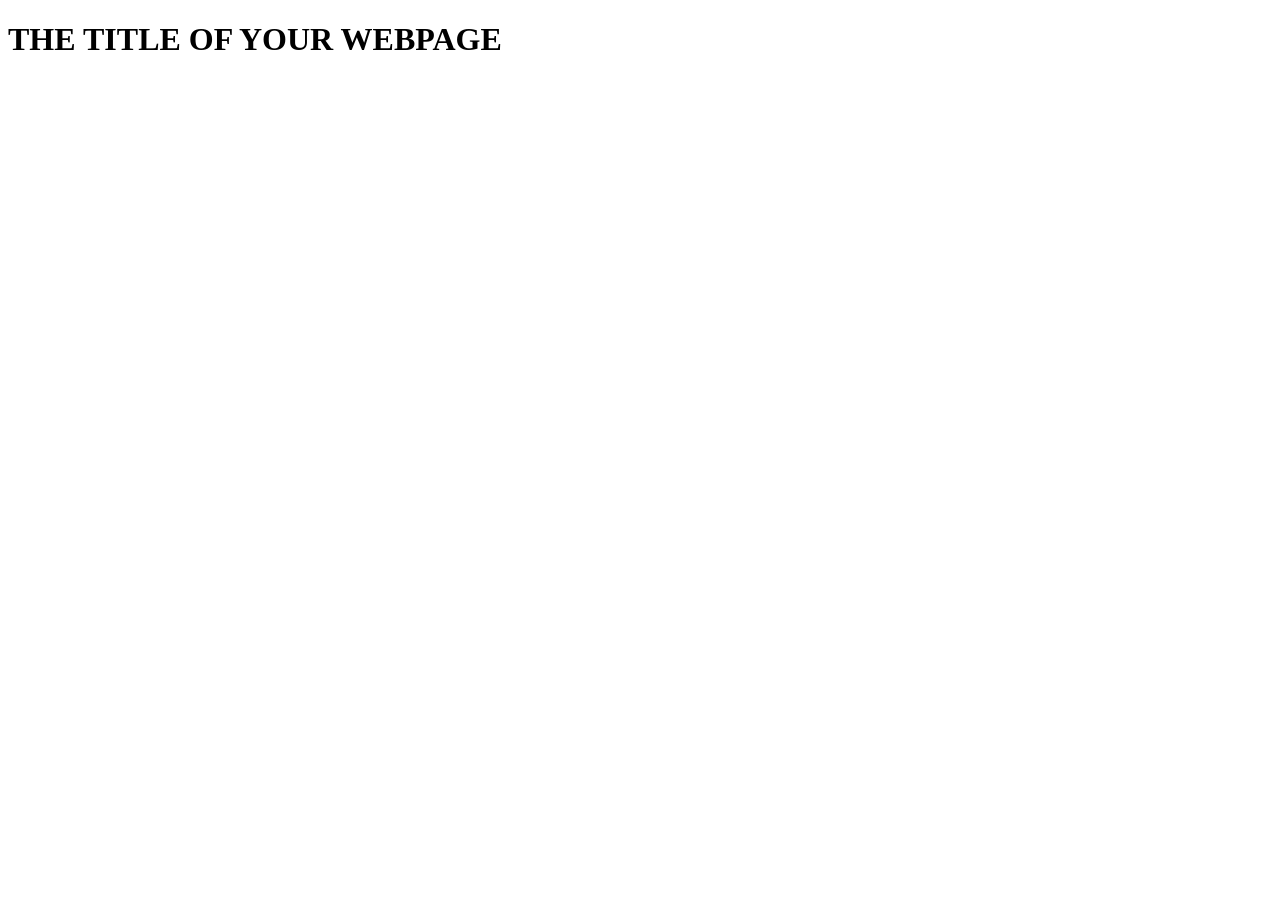
<file: index.html>
<!doctype html>
<html lang="en">
  <head>
    <meta charset="UTF-8" />
    <meta name="viewport" content="width=device-width, initial-scale=1.0" />
    <title>Javascript Parctice</title>
    <script src="./script.js" defer></script>
  </head>
  <body>
    <h1>THE TITLE OF YOUR WEBPAGE</h1>
    <div id="container"></div>
    <!-- <script>
      console.log('Hello World!');
    </script> -->
  </body>
</html>
</file>
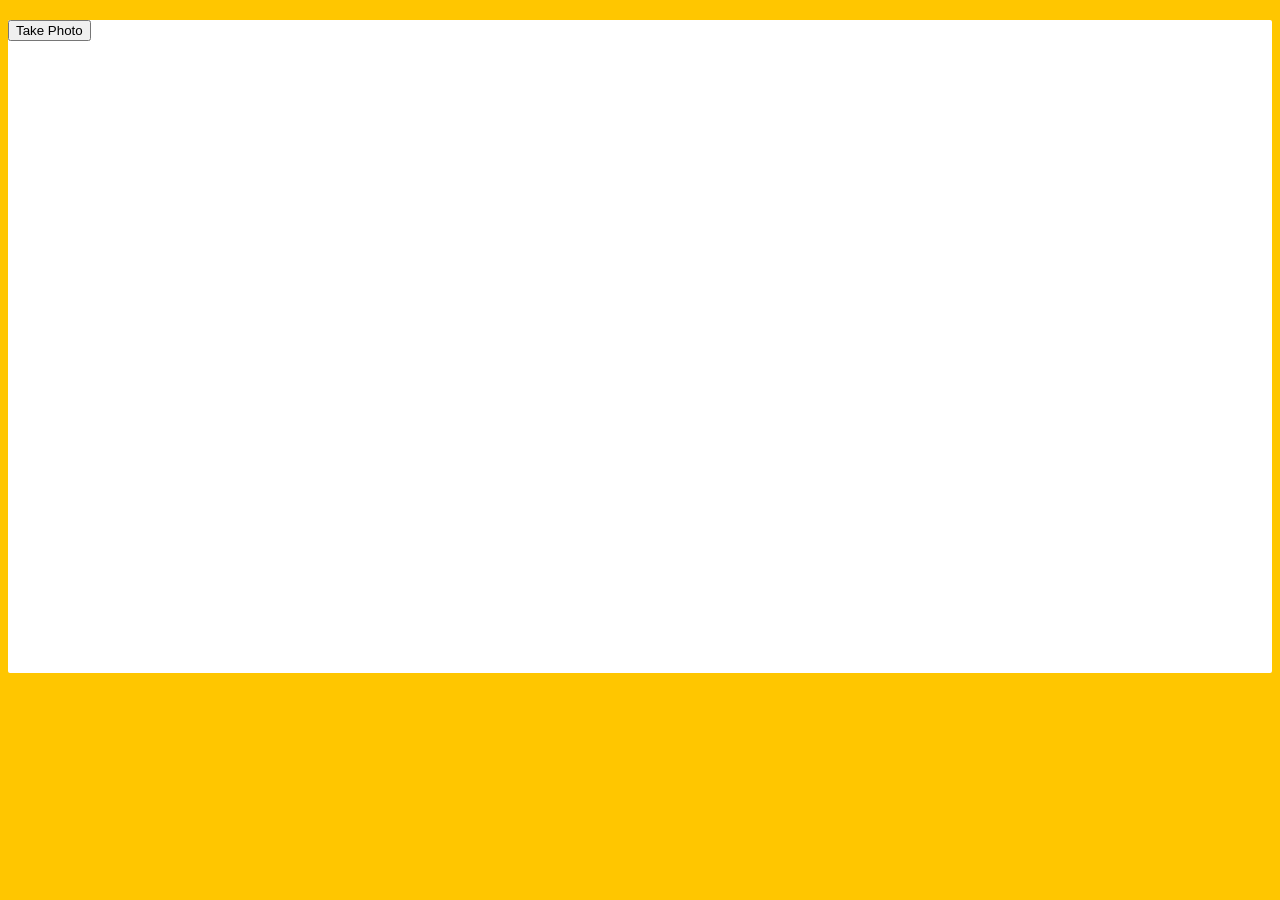
<file: js30/19 - Webcam Fun/index.html>
<!DOCTYPE html>
<html lang="en">
<head>
  <meta charset="UTF-8">
  <title>Get User Media Code Along!</title>
  <link rel="stylesheet" href="style.css">
  <link rel="icon" href="https://fav.farm/🔥" />
</head>
<body>

  <div class="photobooth">
    <div class="controls">
      <button onClick="takePhoto()">Take Photo</button>
<!--       <div class="rgb">
        <label for="rmin">Red Min:</label>
        <input type="range" min=0 max=255 name="rmin">
        <label for="rmax">Red Max:</label>
        <input type="range" min=0 max=255 name="rmax">

        <br>

        <label for="gmin">Green Min:</label>
        <input type="range" min=0 max=255 name="gmin">
        <label for="gmax">Green Max:</label>
        <input type="range" min=0 max=255 name="gmax">

        <br>

        <label for="bmin">Blue Min:</label>
        <input type="range" min=0 max=255 name="bmin">
        <label for="bmax">Blue Max:</label>
        <input type="range" min=0 max=255 name="bmax">
      </div> -->
    </div>

    <canvas class="photo"></canvas>
    <video class="player"></video>
    <div class="strip"></div>
  </div>

  <audio class="snap" src="./snap.mp3" hidden></audio>

  <script src="scripts.js"></script>

</body>
</html>
</file>
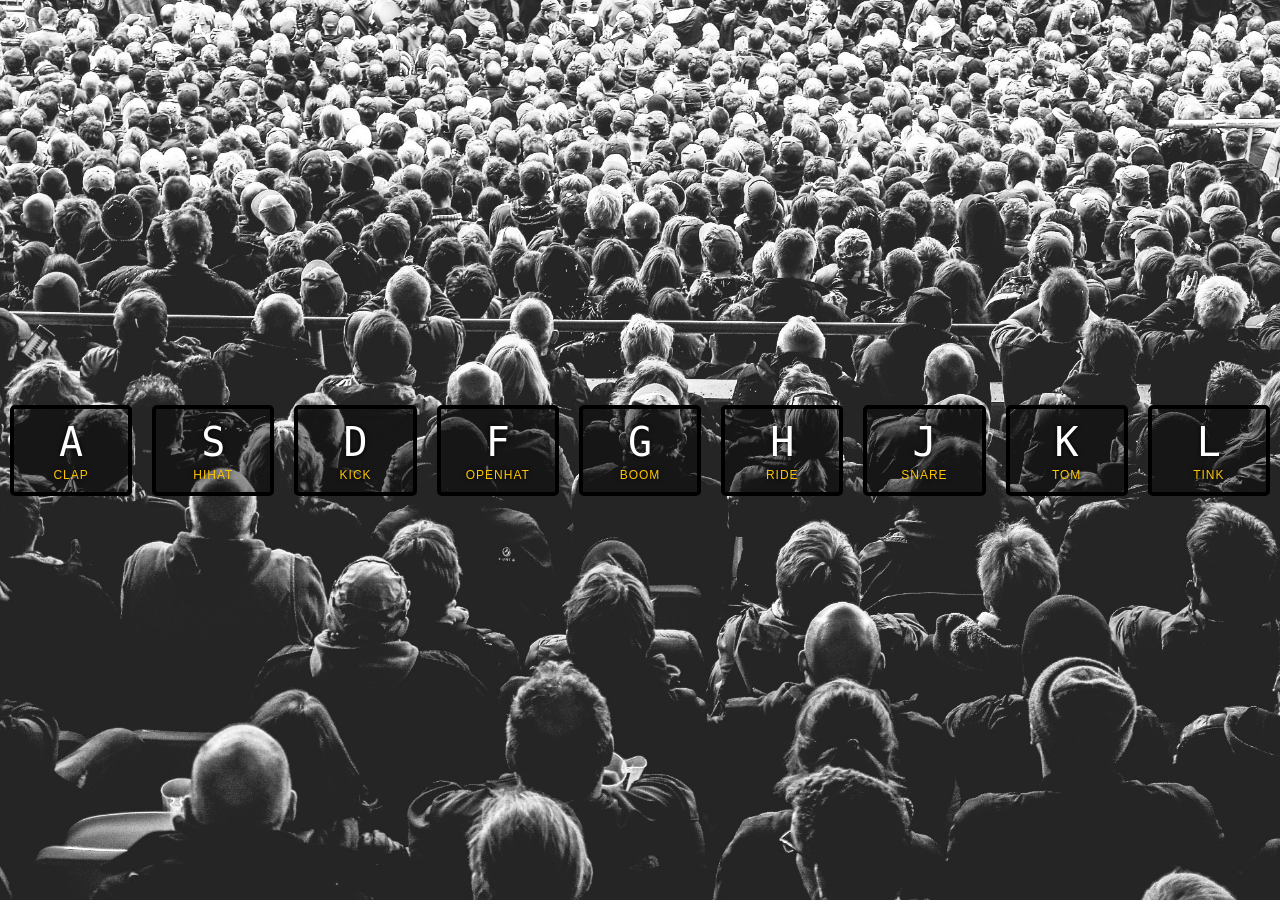
<file: js30/01 - JavaScript Drum Kit/index-FINISHED.html>
<!DOCTYPE html>
<html lang="en">
<head>
  <meta charset="UTF-8">
  <title>JS Drum Kit</title>
  <link rel="stylesheet" href="style.css">
  <link rel="icon" href="https://fav.farm/✅" />
</head>
<body>


  <div class="keys">
    <div data-key="65" class="key">
      <kbd>A</kbd>
      <span class="sound">clap</span>
    </div>
    <div data-key="83" class="key">
      <kbd>S</kbd>
      <span class="sound">hihat</span>
    </div>
    <div data-key="68" class="key">
      <kbd>D</kbd>
      <span class="sound">kick</span>
    </div>
    <div data-key="70" class="key">
      <kbd>F</kbd>
      <span class="sound">openhat</span>
    </div>
    <div data-key="71" class="key">
      <kbd>G</kbd>
      <span class="sound">boom</span>
    </div>
    <div data-key="72" class="key">
      <kbd>H</kbd>
      <span class="sound">ride</span>
    </div>
    <div data-key="74" class="key">
      <kbd>J</kbd>
      <span class="sound">snare</span>
    </div>
    <div data-key="75" class="key">
      <kbd>K</kbd>
      <span class="sound">tom</span>
    </div>
    <div data-key="76" class="key">
      <kbd>L</kbd>
      <span class="sound">tink</span>
    </div>
  </div>

  <audio data-key="65" src="sounds/clap.wav"></audio>
  <audio data-key="83" src="sounds/hihat.wav"></audio>
  <audio data-key="68" src="sounds/kick.wav"></audio>
  <audio data-key="70" src="sounds/openhat.wav"></audio>
  <audio data-key="71" src="sounds/boom.wav"></audio>
  <audio data-key="72" src="sounds/ride.wav"></audio>
  <audio data-key="74" src="sounds/snare.wav"></audio>
  <audio data-key="75" src="sounds/tom.wav"></audio>
  <audio data-key="76" src="sounds/tink.wav"></audio>

<script>
  function removeTransition(e) {
    if (e.propertyName !== 'transform') return;
    e.target.classList.remove('playing');
  }

  function playSound(e) {
    const audio = document.querySelector(`audio[data-key="${e.keyCode}"]`);
    const key = document.querySelector(`div[data-key="${e.keyCode}"]`);
    if (!audio) return;

    key.classList.add('playing');
    audio.currentTime = 0;
    audio.play();
  }

  const keys = Array.from(document.querySelectorAll('.key'));
  keys.forEach(key => key.addEventListener('transitionend', removeTransition));
  window.addEventListener('keydown', playSound);
</script>


</body>
</html>
</file>
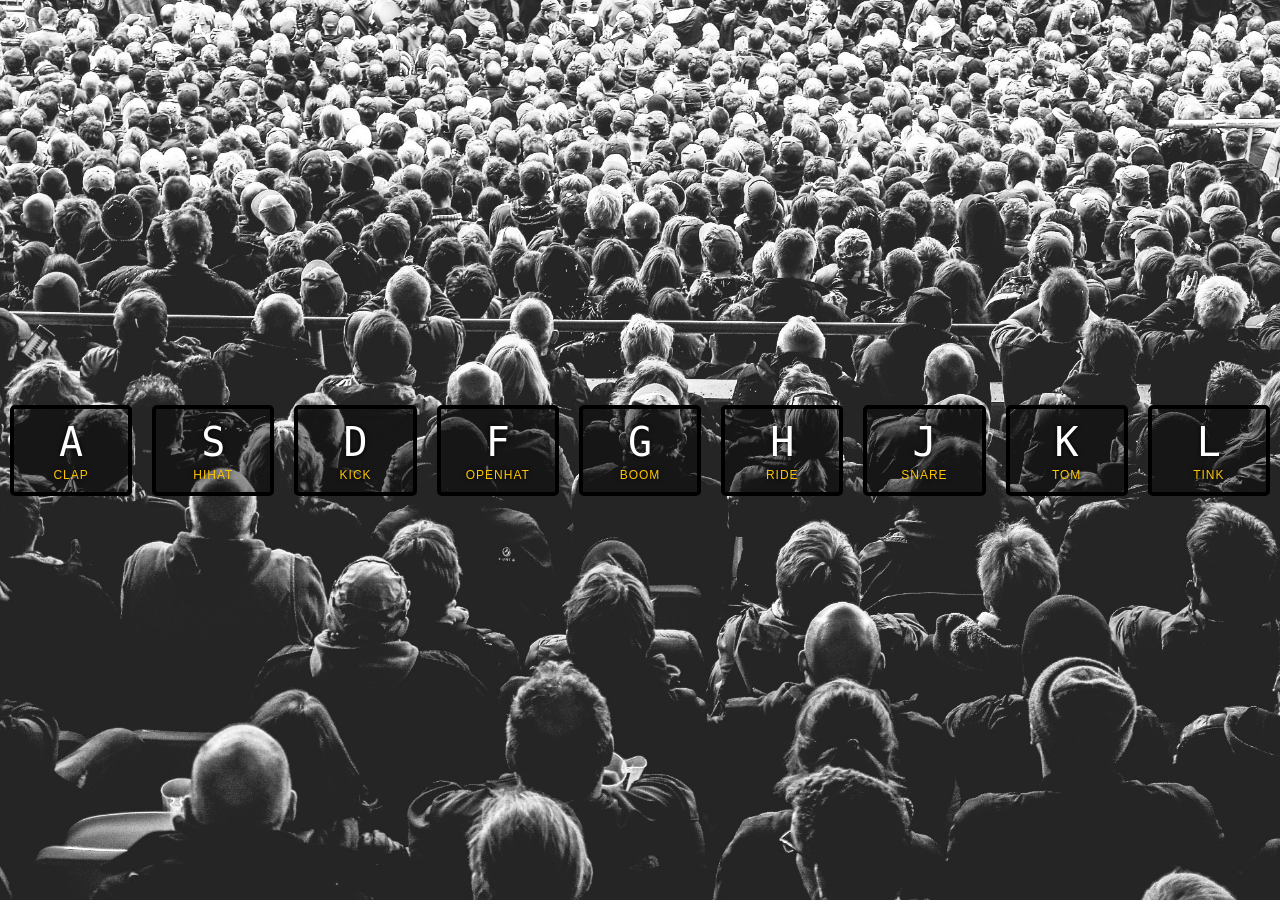
<file: js30/01 - JavaScript Drum Kit/index-START.html>
<!doctype html>
<html lang="en">
  <head>
    <meta charset="UTF-8" />
    <title>JS Drum Kit</title>
    <link rel="stylesheet" href="style.css" />
    <link rel="icon" href="https://fav.farm/🔥" />
  </head>
  <body>
    <div class="keys">
      <div data-key="65" class="key">
        <kbd>A</kbd>
        <span class="sound">clap</span>
      </div>
      <div data-key="83" class="key">
        <kbd>S</kbd>
        <span class="sound">hihat</span>
      </div>
      <div data-key="68" class="key">
        <kbd>D</kbd>
        <span class="sound">kick</span>
      </div>
      <div data-key="70" class="key">
        <kbd>F</kbd>
        <span class="sound">openhat</span>
      </div>
      <div data-key="71" class="key">
        <kbd>G</kbd>
        <span class="sound">boom</span>
      </div>
      <div data-key="72" class="key">
        <kbd>H</kbd>
        <span class="sound">ride</span>
      </div>
      <div data-key="74" class="key">
        <kbd>J</kbd>
        <span class="sound">snare</span>
      </div>
      <div data-key="75" class="key">
        <kbd>K</kbd>
        <span class="sound">tom</span>
      </div>
      <div data-key="76" class="key">
        <kbd>L</kbd>
        <span class="sound">tink</span>
      </div>
    </div>

    <audio data-key="65" src="sounds/clap.wav"></audio>
    <audio data-key="83" src="sounds/hihat.wav"></audio>
    <audio data-key="68" src="sounds/kick.wav"></audio>
    <audio data-key="70" src="sounds/openhat.wav"></audio>
    <audio data-key="71" src="sounds/boom.wav"></audio>
    <audio data-key="72" src="sounds/ride.wav"></audio>
    <audio data-key="74" src="sounds/snare.wav"></audio>
    <audio data-key="75" src="sounds/tom.wav"></audio>
    <audio data-key="76" src="sounds/tink.wav"></audio>

    <script>
      const keyElements = document.querySelectorAll('.key');
      const audioElements = document.querySelectorAll('audio');
      keyElements.forEach((el) =>
        el.addEventListener('mousedown', (event) => {
          const key = event.currentTarget.dataset.key;
          audioElements.forEach((el) => {
            if (el.dataset.key === key) {
              el.currentTime = 0;
              el.play();
            }
          });
          event.currentTarget.classList.add('playing');
        })
      );

      const keyboardKeysElements = document.querySelectorAll('kbd');
      document.addEventListener('keydown', (event) => {
        const pressedKey = event.key.toUpperCase();
        keyboardKeysElements.forEach((el) => {
          if (el.textContent === pressedKey) {
            const parent = el.closest('.key');
            const parentKey = parent.dataset.key;
            audioElements.forEach((el) => {
              if (el.dataset.key === parentKey) {
                el.currentTime = 0;
                el.play();
              }
            });
            parent.classList.add('playing');
          }
        });
      });

      document.addEventListener('keyup', () => {
        keyElements.forEach((el) => el.classList.remove('playing'));
      });

      document.addEventListener('mouseup', () => {
        keyElements.forEach((el) => el.classList.remove('playing'));
      });
    </script>
  </body>
</html>
</file>
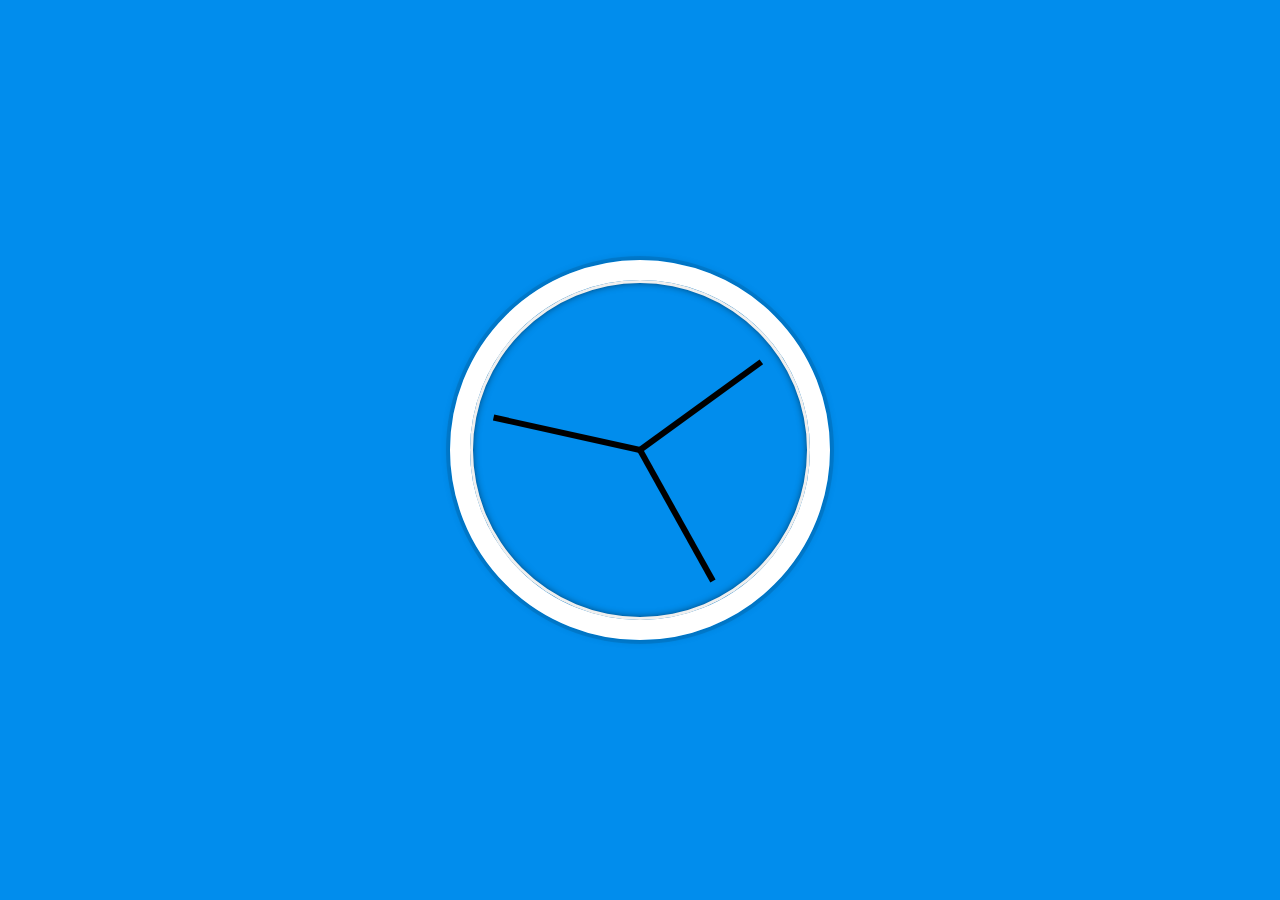
<file: js30/02 - JS and CSS Clock/index-FINISHED.html>
<!DOCTYPE html>
<html lang="en">
<head>
  <meta charset="UTF-8">
  <title>JS + CSS Clock</title>
  <link rel="icon" href="https://fav.farm/✅" />
</head>
<body>


    <div class="clock">
      <div class="clock-face">
        <div class="hand hour-hand"></div>
        <div class="hand min-hand"></div>
        <div class="hand second-hand"></div>
      </div>
    </div>


  <style>
    html {
      background: #018DED url(https://unsplash.it/1500/1000?image=881&blur=5);
      background-size: cover;
      font-family: 'helvetica neue';
      text-align: center;
      font-size: 10px;
    }

    body {
      margin: 0;
      font-size: 2rem;
      display: flex;
      flex: 1;
      min-height: 100vh;
      align-items: center;
    }

    .clock {
      width: 30rem;
      height: 30rem;
      border: 20px solid white;
      border-radius: 50%;
      margin: 50px auto;
      position: relative;
      padding: 2rem;
      box-shadow:
        0 0 0 4px rgba(0,0,0,0.1),
        inset 0 0 0 3px #EFEFEF,
        inset 0 0 10px black,
        0 0 10px rgba(0,0,0,0.2);
    }

    .clock-face {
      position: relative;
      width: 100%;
      height: 100%;
      transform: translateY(-3px); /* account for the height of the clock hands */
    }

    .hand {
      width: 50%;
      height: 6px;
      background: black;
      position: absolute;
      top: 50%;
      transform-origin: 100%;
      transform: rotate(90deg);
      transition: all 0.05s;
      transition-timing-function: cubic-bezier(0.1, 2.7, 0.58, 1);
    }
</style>

<script>
  const secondHand = document.querySelector('.second-hand');
  const minsHand = document.querySelector('.min-hand');
  const hourHand = document.querySelector('.hour-hand');

  function setDate() {
    const now = new Date();

    const seconds = now.getSeconds();
    const secondsDegrees = ((seconds / 60) * 360) + 90;
    secondHand.style.transform = `rotate(${secondsDegrees}deg)`;

    const mins = now.getMinutes();
    const minsDegrees = ((mins / 60) * 360) + ((seconds/60)*6) + 90;
    minsHand.style.transform = `rotate(${minsDegrees}deg)`;

    const hour = now.getHours();
    const hourDegrees = ((hour / 12) * 360) + ((mins/60)*30) + 90;
    hourHand.style.transform = `rotate(${hourDegrees}deg)`;
  }

  setInterval(setDate, 1000);

  setDate();

</script>
</body>
</html>
</file>
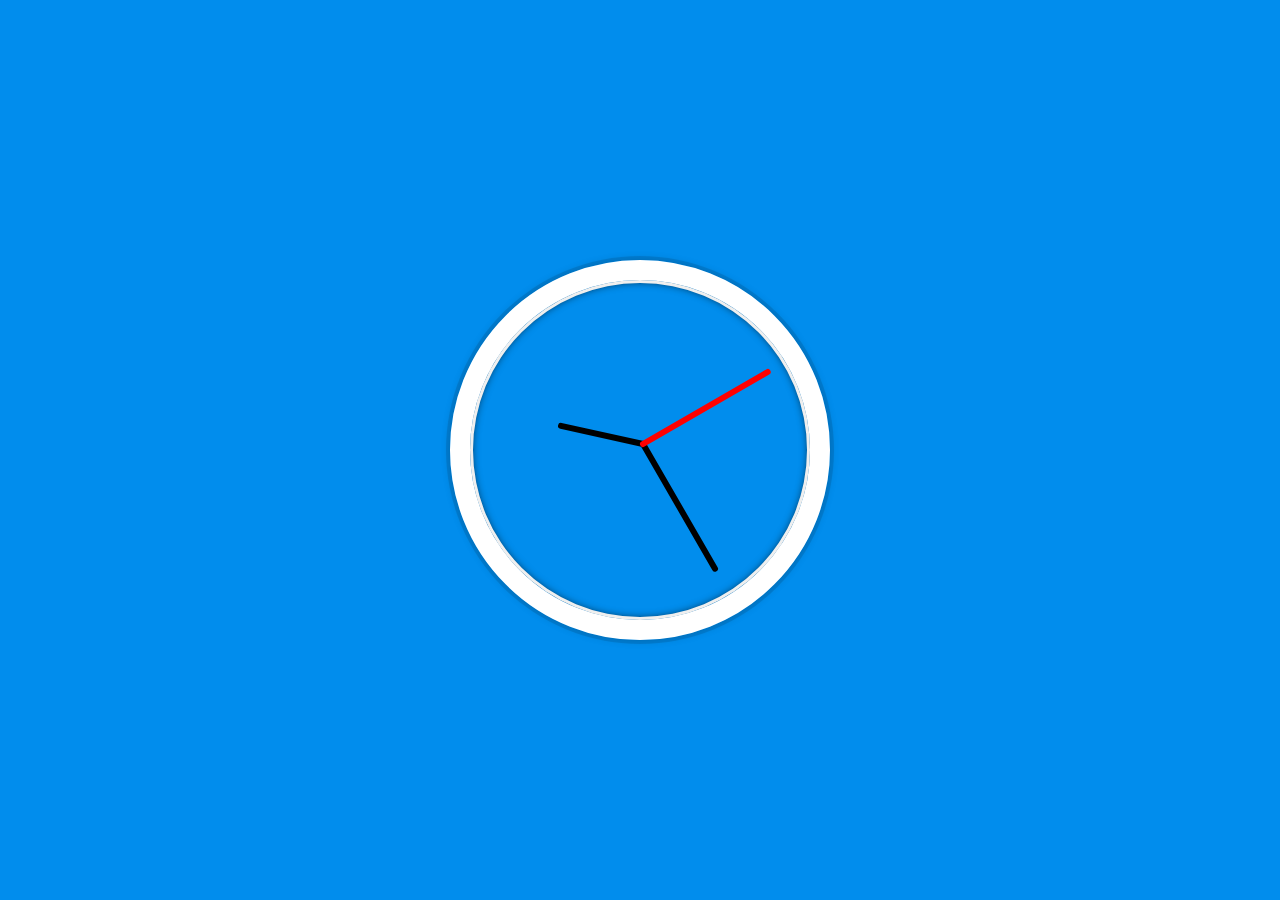
<file: js30/02 - JS and CSS Clock/index-START.html>
<!doctype html>
<html lang="en">
  <head>
    <meta charset="UTF-8" />
    <title>JS + CSS Clock</title>
    <link rel="icon" href="https://fav.farm/🔥" />
  </head>
  <body>
    <div class="clock">
      <div class="clock-face">
        <div class="hand hour-hand"></div>
        <div class="hand min-hand"></div>
        <div class="hand second-hand"></div>
        <div class="vertical-line"></div>
      </div>
    </div>

    <style>
      html {
        background: #018ded url(https://unsplash.it/1500/1000?image=881&blur=5);
        background-size: cover;
        font-family: 'helvetica neue';
        text-align: center;
        font-size: 10px;
      }

      body {
        margin: 0;
        font-size: 2rem;
        display: flex;
        flex: 1;
        min-height: 100vh;
        align-items: center;
      }

      .clock {
        width: 30rem;
        height: 30rem;
        border: 20px solid white;
        border-radius: 50%;
        margin: 50px auto;
        position: relative;
        padding: 2rem;
        box-shadow:
          0 0 0 4px rgba(0, 0, 0, 0.1),
          inset 0 0 0 3px #efefef,
          inset 0 0 10px black,
          0 0 10px rgba(0, 0, 0, 0.2);
      }

      .clock-face {
        position: relative;
        width: 100%;
        height: 100%;
        transform: translateY(
          -3px
        ); /* account for the height of the clock hands */
      }

      .hand {
        border-radius: 10px;
        width: 6px;
        background: black;
        position: absolute;
        left: 50%;
        bottom: 50%;
        transform-origin: center calc(100% - 3px);
      }

      .second-hand {
        background-color: red;
        height: 50%;
      }

      .min-hand {
        height: 50%;
      }

      .hour-hand {
        height: 30%;
      }

      /* .vertical-line {
        height: 100%;
        width: 6px;
        position: absolute;
        background-color: green;
        left: 50%;
        transform: translateX(-50%);
      } */
    </style>

    <script>
      const hourHand = document.querySelector('.hour-hand');
      const minHand = document.querySelector('.min-hand');
      const secondHand = document.querySelector('.second-hand');

      const fullRotationInDeg = 360;
      const degPerMinOrPerSecond = fullRotationInDeg / 60; // 6
      const degPerHour = fullRotationInDeg / 12; // 30
      const degPerMinuteForHourHand = degPerHour / 60; // Degrees per minute for the hour hand

      function updateClock() {
        const today = Date.now();
        const date = new Date(today);

        const degHourHand =
          (date.getHours() % 12) * degPerHour +
          date.getMinutes() * degPerMinuteForHourHand;
        const degMinHand = date.getMinutes() * degPerMinOrPerSecond;
        const degSecondHand = date.getSeconds() * degPerMinOrPerSecond;

        hourHand.style.rotate = `${degHourHand}deg`;
        minHand.style.rotate = `${degMinHand}deg`;
        secondHand.style.rotate = `${degSecondHand}deg`;
      }

      setInterval(updateClock, 1000);
      updateClock();
    </script>
  </body>
</html>
</file>
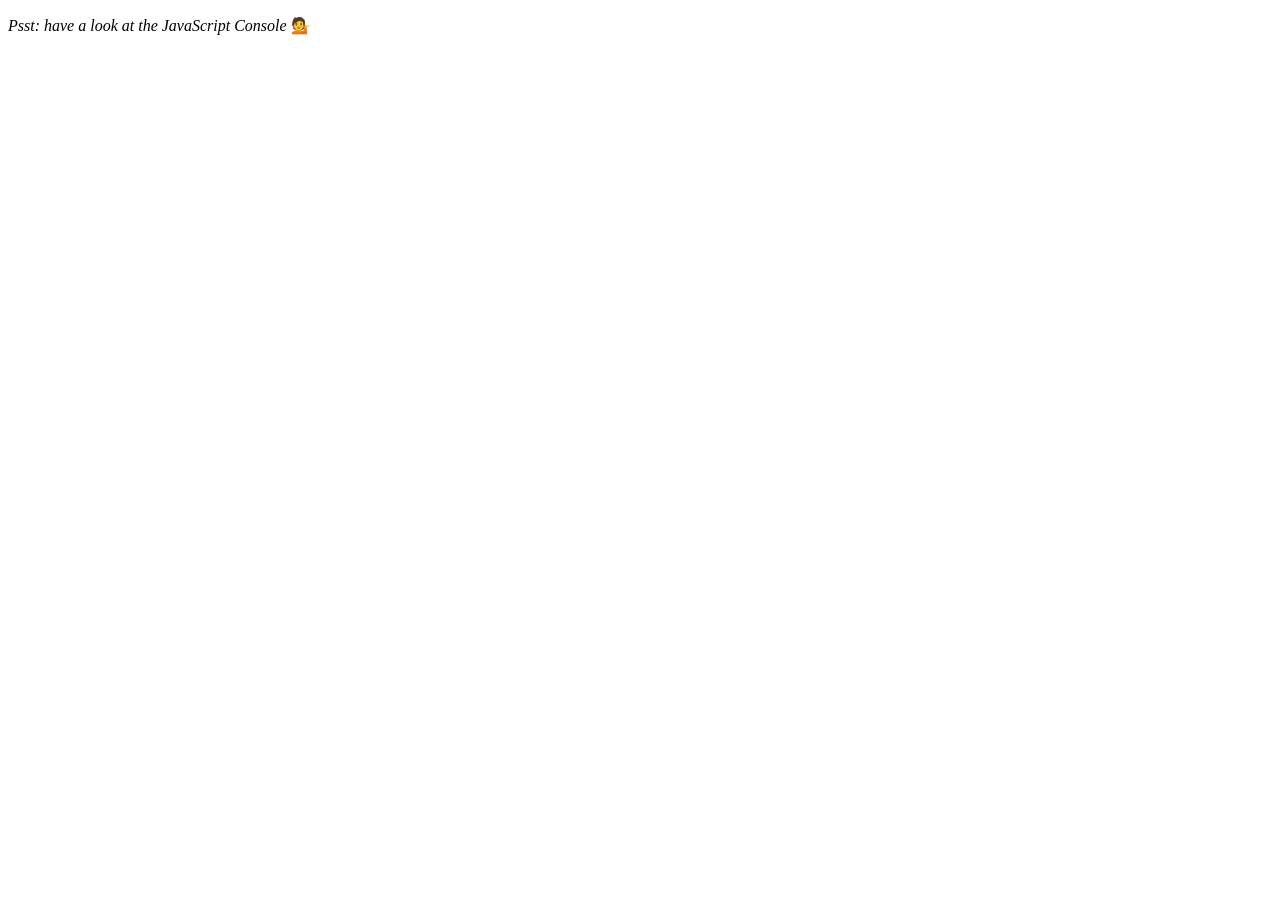
<file: js30/04 - Array Cardio Day 1/index-FINISHED.html>
<!doctype html>
<html lang="en">
  <head>
    <meta charset="UTF-8" />
    <title>Array Cardio 💪</title>
    <link rel="icon" href="https://fav.farm/✅" />
  </head>
  <body>
    <p><em>Psst: have a look at the JavaScript Console</em> 💁</p>
    <script>
      // Get your shorts on - this is an array workout!
      // ## Array Cardio Day 1

      // Some data we can work with

      const inventors = [
        { first: 'Albert', last: 'Einstein', year: 1879, passed: 1955 },
        { first: 'Isaac', last: 'Newton', year: 1643, passed: 1727 },
        { first: 'Galileo', last: 'Galilei', year: 1564, passed: 1642 },
        { first: 'Marie', last: 'Curie', year: 1867, passed: 1934 },
        { first: 'Johannes', last: 'Kepler', year: 1571, passed: 1630 },
        { first: 'Nicolaus', last: 'Copernicus', year: 1473, passed: 1543 },
        { first: 'Max', last: 'Planck', year: 1858, passed: 1947 },
        { first: 'Katherine', last: 'Blodgett', year: 1898, passed: 1979 },
        { first: 'Ada', last: 'Lovelace', year: 1815, passed: 1852 },
        { first: 'Sarah E.', last: 'Goode', year: 1855, passed: 1905 },
        { first: 'Lise', last: 'Meitner', year: 1878, passed: 1968 },
        { first: 'Hanna', last: 'Hammarström', year: 1829, passed: 1909 },
      ];

      const people = [
        'Bernhard, Sandra',
        'Bethea, Erin',
        'Becker, Carl',
        'Bentsen, Lloyd',
        'Beckett, Samuel',
        'Blake, William',
        'Berger, Ric',
        'Beddoes, Mick',
        'Beethoven, Ludwig',
        'Belloc, Hilaire',
        'Begin, Menachem',
        'Bellow, Saul',
        'Benchley, Robert',
        'Blair, Robert',
        'Benenson, Peter',
        'Benjamin, Walter',
        'Berlin, Irving',
        'Benn, Tony',
        'Benson, Leana',
        'Bent, Silas',
        'Berle, Milton',
        'Berry, Halle',
        'Biko, Steve',
        'Beck, Glenn',
        'Bergman, Ingmar',
        'Black, Elk',
        'Berio, Luciano',
        'Berne, Eric',
        'Berra, Yogi',
        'Berry, Wendell',
        'Bevan, Aneurin',
        'Ben-Gurion, David',
        'Bevel, Ken',
        'Biden, Joseph',
        'Bennington, Chester',
        'Bierce, Ambrose',
        'Billings, Josh',
        'Birrell, Augustine',
        'Blair, Tony',
        'Beecher, Henry',
        'Biondo, Frank',
      ];

      // Array.prototype.filter()
      // 1. Filter the list of inventors for those who were born in the 1500's
      const fifteen = inventors.filter(
        (inventor) => inventor.year >= 1500 && inventor.year < 1600
      );

      console.table(fifteen);

      // Array.prototype.map()
      // 2. Give us an array of the inventor first and last names
      const fullNames = inventors.map(
        (inventor) => `${inventor.first} ${inventor.last}`
      );
      console.log(fullNames);

      // Array.prototype.sort()
      // 3. Sort the inventors by birthdate, oldest to youngest
      // const ordered = inventors.sort(function(a, b) {
      //   if(a.year > b.year) {
      //     return 1;
      //   } else {
      //     return -1;
      //   }
      // });

      const ordered = inventors.sort((a, b) => (a.year > b.year ? 1 : -1));
      console.table(ordered);

      // Array.prototype.reduce()
      // 4. How many years did all the inventors live?
      const totalYears = inventors.reduce((total, inventor) => {
        return total + (inventor.passed - inventor.year);
      }, 0);

      console.log(totalYears);

      // 5. Sort the inventors by years lived
      const oldest = inventors.sort(function (a, b) {
        const lastInventor = a.passed - a.year;
        const nextInventor = b.passed - b.year;
        return lastInventor > nextInventor ? -1 : 1;
      });
      console.table(oldest);

      // 6. create a list of Boulevards in Paris that contain 'de' anywhere in the name
      // https://en.wikipedia.org/wiki/Category:Boulevards_in_Paris

      // const category = document.querySelector('.mw-category');
      // const links = Array.from(category.querySelectorAll('a'));
      // const de = links
      //             .map(link => link.textContent)
      //             .filter(streetName => streetName.includes('de'));

      // 7. sort Exercise
      // Sort the people alphabetically by last name
      const alpha = people.sort((lastOne, nextOne) => {
        const [aLast, aFirst] = lastOne.split(', ');
        const [bLast, bFirst] = nextOne.split(', ');
        return aLast > bLast ? 1 : -1;
      });
      console.log(alpha);

      // 8. Reduce Exercise
      // Sum up the instances of each of these
      const data = [
        'car',
        'car',
        'truck',
        'truck',
        'bike',
        'walk',
        'car',
        'van',
        'bike',
        'walk',
        'car',
        'van',
        'car',
        'truck',
        'pogostick',
      ];

      const transportation = data.reduce(function (obj, item) {
        if (!obj[item]) {
          obj[item] = 0;
        }
        obj[item]++;
        return obj;
      }, {});

      console.log(transportation);
    </script>
  </body>
</html>
</file>
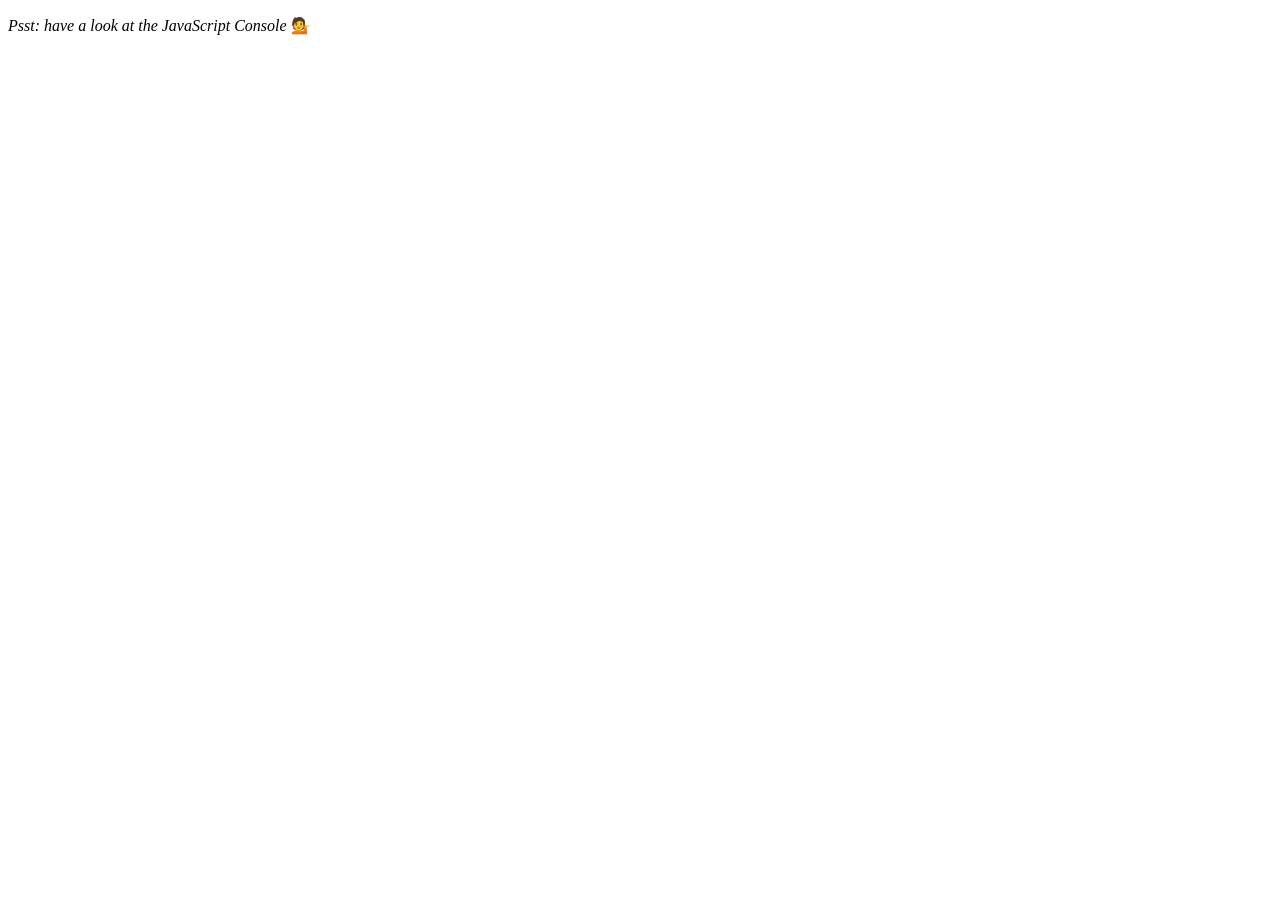
<file: js30/04 - Array Cardio Day 1/index-START.html>
<!doctype html>
<html lang="en">
  <head>
    <meta charset="UTF-8" />
    <title>Array Cardio 💪</title>
    <link rel="icon" href="https://fav.farm/🔥" />
  </head>
  <body>
    <p><em>Psst: have a look at the JavaScript Console</em> 💁</p>
    <script>
      // Get your shorts on - this is an array workout!
      // ## Array Cardio Day 1

      // Some data we can work with

      const inventors = [
        { first: 'Albert', last: 'Einstein', year: 1879, passed: 1955 },
        { first: 'Isaac', last: 'Newton', year: 1643, passed: 1727 },
        { first: 'Galileo', last: 'Galilei', year: 1564, passed: 1642 },
        { first: 'Marie', last: 'Curie', year: 1867, passed: 1934 },
        { first: 'Johannes', last: 'Kepler', year: 1571, passed: 1630 },
        { first: 'Nicolaus', last: 'Copernicus', year: 1473, passed: 1543 },
        { first: 'Max', last: 'Planck', year: 1858, passed: 1947 },
        { first: 'Katherine', last: 'Blodgett', year: 1898, passed: 1979 },
        { first: 'Ada', last: 'Lovelace', year: 1815, passed: 1852 },
        { first: 'Sarah E.', last: 'Goode', year: 1855, passed: 1905 },
        { first: 'Lise', last: 'Meitner', year: 1878, passed: 1968 },
        { first: 'Hanna', last: 'Hammarström', year: 1829, passed: 1909 },
      ];

      const people = [
        'Bernhard, Sandra',
        'Bethea, Erin',
        'Becker, Carl',
        'Bentsen, Lloyd',
        'Beckett, Samuel',
        'Blake, William',
        'Berger, Ric',
        'Beddoes, Mick',
        'Beethoven, Ludwig',
        'Belloc, Hilaire',
        'Begin, Menachem',
        'Bellow, Saul',
        'Benchley, Robert',
        'Blair, Robert',
        'Benenson, Peter',
        'Benjamin, Walter',
        'Berlin, Irving',
        'Benn, Tony',
        'Benson, Leana',
        'Bent, Silas',
        'Berle, Milton',
        'Berry, Halle',
        'Biko, Steve',
        'Beck, Glenn',
        'Bergman, Ingmar',
        'Black, Elk',
        'Berio, Luciano',
        'Berne, Eric',
        'Berra, Yogi',
        'Berry, Wendell',
        'Bevan, Aneurin',
        'Ben-Gurion, David',
        'Bevel, Ken',
        'Biden, Joseph',
        'Bennington, Chester',
        'Bierce, Ambrose',
        'Billings, Josh',
        'Birrell, Augustine',
        'Blair, Tony',
        'Beecher, Henry',
        'Biondo, Frank',
      ];

      // Array.prototype.filter()
      // 1. Filter the list of inventors for those who were born in the 1500's
      const filteredData = inventors.filter(
        (inventor) => inventor.year >= 1500 && inventor.year < 1600
      );
      console.table(filteredData);

      // Array.prototype.map()
      // 2. Give us an array of the inventors first and last names
      const inventorsFullName = inventors.map(
        (inventor) => inventor.first + ' ' + inventor.last
      );

      console.log(inventorsFullName);

      // Array.prototype.sort()
      // 3. Sort the inventors by birthdate, oldest to youngest
      const sortedInventors = inventors.sort((a, b) => b.year - a.year);
      console.table(sortedInventors);

      // Array.prototype.reduce()
      // 4. How many years did all the inventors live all together?
      const totalYear = inventors.reduce((acc, inventor) => {
        const age = inventor.passed - inventor.year;
        return acc + age;
      }, 0);

      console.log(totalYear);

      // 5. Sort the inventors by years lived

      const inventorsWithAge = inventors.reduce((acc, inventor) => {
        acc[inventor.last] = inventor.passed - inventor.year;

        return acc;
      }, {});

      // console.dir(inventorsWithAge);

      const lifespan = inventors.sort((a, b) => {
        const age1 = a.passed - a.year;
        const age2 = b.passed - b.year;
        return age2 - age1;
      });

      console.table(lifespan);

      // 6. create a list of Boulevards in Paris that contain 'de' anywhere in the name
      // https://en.wikipedia.org/wiki/Category:Boulevards_in_Paris
      // const boulevards = [
      //   'Boulevard Auguste-Blanqui',
      //   'Boulevard Barbès',
      //   'Boulevard Beaumarchais',
      //   "Boulevard de l'Amiral-Bruix",
      //   'Boulevard Mortier',
      //   'Boulevard Poniatowski',
      //   'Boulevard Soult',
      //   'Boulevard des Capucines',
      //   'Boulevard de la Chapelle',
      //   'Boulevard de Clichy',
      //   'Boulevard du Crime',
      //   "Boulevard du Général-d'Armée-Jean-Simon",
      //   'Boulevard Haussmann',
      //   "Boulevard de l'Hôpital",
      //   'Boulevard des Italiens',
      //   'Boulevard Lefebvre',
      //   'Boulevard de la Madeleine',
      //   'Boulevard de Magenta',
      //   'Boulevard Malesherbes',
      //   'Boulevard Marguerite-de-Rochechouart',
      //   'Boulevard Montmartre',
      //   'Boulevard du Montparnasse',
      //   'Boulevard Raspail',
      //   'Boulevard Richard-Lenoir',
      //   'Boulevard Saint-Germain',
      //   'Boulevard Saint-Michel',
      //   'Boulevard de Sébastopol',
      //   'Boulevard de Strasbourg',
      //   'Boulevard du Temple',
      //   'Boulevard Voltaire',
      //   'Boulevard Hippolyte-Marquès',
      // ];

      // const filteredBoulevardDe = boulevards.filter((boulevard) =>
      //   boulevard.includes('de')
      // );

      // console.dir(filteredBoulevardDe);

      // 7. sort Exercise
      // Sort the people alphabetically by last name
      // const sortedByLastName = people.sort((a, b) => {
      //   const lastName1 = a.split(', ')[1][0];
      //   const lastName2 = b.split(', ')[1][0];
      //   if (lastName1 > lastName2) return 1;
      //   if (lastName1 < lastName2) return -1;

      //   if (lastName1 === lastName2) {
      //     const lastName1 = a.split(', ')[1][1];
      //     const lastName2 = b.split(', ')[1][1];
      //     if (lastName1 > lastName2) return 1;
      //     if (lastName1 < lastName2) return -1;
      //     return 0;
      //   }
      // });

      const sortedByLastName = people.sort((a, b) => {
        console.log(a);
        console.log(b);

        const [aLast, aFirst] = a.split(', ');
        const [bLast, bFirst] = b.split(', ');
        return aLast.localeCompare(bLast);
        // return aLast > bLast ? 1 : aLast < bLast ? -1 : 0;
      });

      console.log(sortedByLastName);

      // 8. Reduce Exercise
      // Sum up the instances of each of these
      const data = [
        'car',
        'car',
        'truck',
        'truck',
        'bike',
        'walk',
        'car',
        'van',
        'bike',
        'walk',
        'car',
        'van',
        'car',
        'truck',
      ];

      const count = data.reduce((acc, item) => {
        if (!acc[item]) {
          acc[item] = 0;
        }
        acc[item] += 1;
        return acc;
      }, {});

      console.log(count);
    </script>
  </body>
</html>
</file>
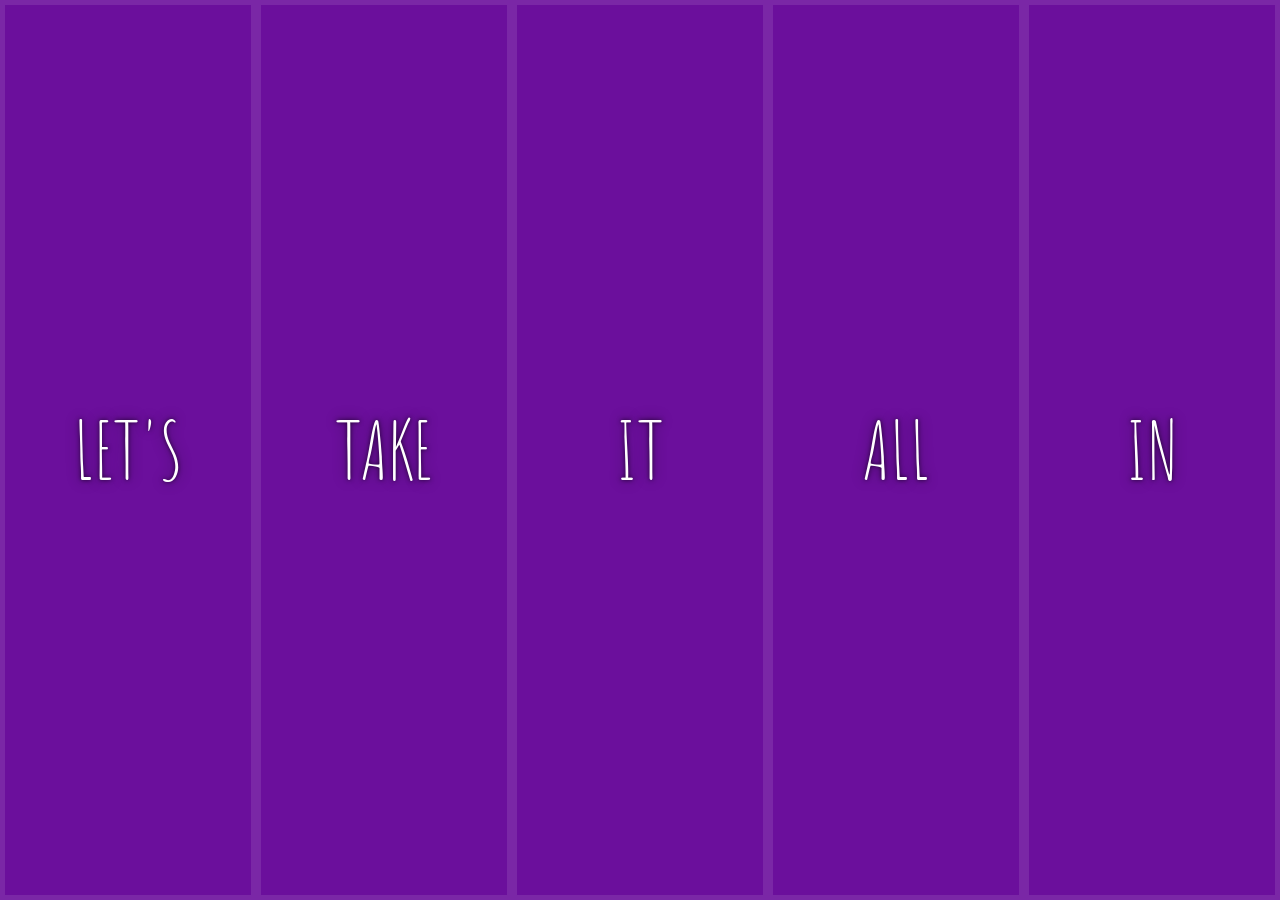
<file: js30/05 - Flex Panel Gallery/index-FINISHED.html>
<!DOCTYPE html>
<html lang="en">
<head>
  <meta charset="UTF-8">
  <title>Flex Panels 💪</title>
  <link href='https://fonts.googleapis.com/css?family=Amatic+SC' rel='stylesheet' type='text/css'>
  <link rel="icon" href="https://fav.farm/✅" />
</head>
<body>
  <style>
    html {
      box-sizing: border-box;
      background: #ffc600;
      font-family: 'helvetica neue';
      font-size: 20px;
      font-weight: 200;
    }

    body {
      margin: 0;
    }

    *, *:before, *:after {
      box-sizing: inherit;
    }

    .panels {
      min-height: 100vh;
      overflow: hidden;
      display: flex;
    }

    .panel {
      background: #6B0F9C;
      box-shadow: inset 0 0 0 5px rgba(255,255,255,0.1);
      color: white;
      text-align: center;
      align-items: center;
      /* Safari transitionend event.propertyName === flex */
      /* Chrome + FF transitionend event.propertyName === flex-grow */
      transition:
        font-size 0.7s cubic-bezier(0.61,-0.19, 0.7,-0.11),
        flex 0.7s cubic-bezier(0.61,-0.19, 0.7,-0.11),
        background 0.2s;
      font-size: 20px;
      background-size: cover;
      background-position: center;
      flex: 1;
      justify-content: center;
      display: flex;
      flex-direction: column;
    }

    .panel1 { background-image: url(https://images.unsplash.com/photo-1443891238287-325a8fddd0f7?w=1500&h=1500); }
    .panel2 { background-image: url(https://cdn.pixabay.com/photo/2017/08/07/16/48/green-2605621_1280.jpg); }
    .panel3 { background-image: url(https://images.unsplash.com/photo-1465188162913-8fb5709d6d57?w=1500&h=1500); }
    .panel4 { background-image: url(https://images.unsplash.com/photo-1442522772768-9032b6d10e3e?w=1500&h=1500); }
    .panel5 { background-image: url(https://images.unsplash.com/photo-1465156799763-2c087c332922?w=1500&h=1500); }

    /* Flex Items */
    .panel > * {
      margin: 0;
      width: 100%;
      transition: transform 0.5s;
      flex: 1 0 auto;
      display: flex;
      justify-content: center;
      align-items: center;
    }

    .panel > *:first-child { transform: translateY(-100%); }
    .panel.open-active > *:first-child { transform: translateY(0); }
    .panel > *:last-child { transform: translateY(100%); }
    .panel.open-active > *:last-child { transform: translateY(0); }

    .panel p {
      text-transform: uppercase;
      font-family: 'Amatic SC', cursive;
      text-shadow: 0 0 4px rgba(0, 0, 0, 0.72), 0 0 14px rgba(0, 0, 0, 0.45);
      font-size: 2em;
    }

    .panel p:nth-child(2) {
      font-size: 4em;
    }

    .panel.open {
      flex: 5;
      font-size: 40px;
    }

    @media only screen and (max-width: 600px) {
      .panel p {
        font-size: 1em;
      }
    }
  </style>


  <div class="panels">
    <div class="panel panel1">
      <p>Hey</p>
      <p>Let's</p>
      <p>Dance</p>
    </div>
    <div class="panel panel2">
      <p>Give</p>
      <p>Take</p>
      <p>Receive</p>
    </div>
    <div class="panel panel3">
      <p>Experience</p>
      <p>It</p>
      <p>Today</p>
    </div>
    <div class="panel panel4">
      <p>Give</p>
      <p>All</p>
      <p>You can</p>
    </div>
    <div class="panel panel5">
      <p>Life</p>
      <p>In</p>
      <p>Motion</p>
    </div>
  </div>

  <script>
    const panels = document.querySelectorAll('.panel');

    function toggleOpen() {
      console.log('Hello');
      this.classList.toggle('open');
    }

    function toggleActive(e) {
      console.log(e.propertyName);
      if (e.propertyName.includes('flex')) {
        this.classList.toggle('open-active');
      }
    }

    panels.forEach(panel => panel.addEventListener('click', toggleOpen));
    panels.forEach(panel => panel.addEventListener('transitionend', toggleActive));
  </script>

</body>
</html>
</file>
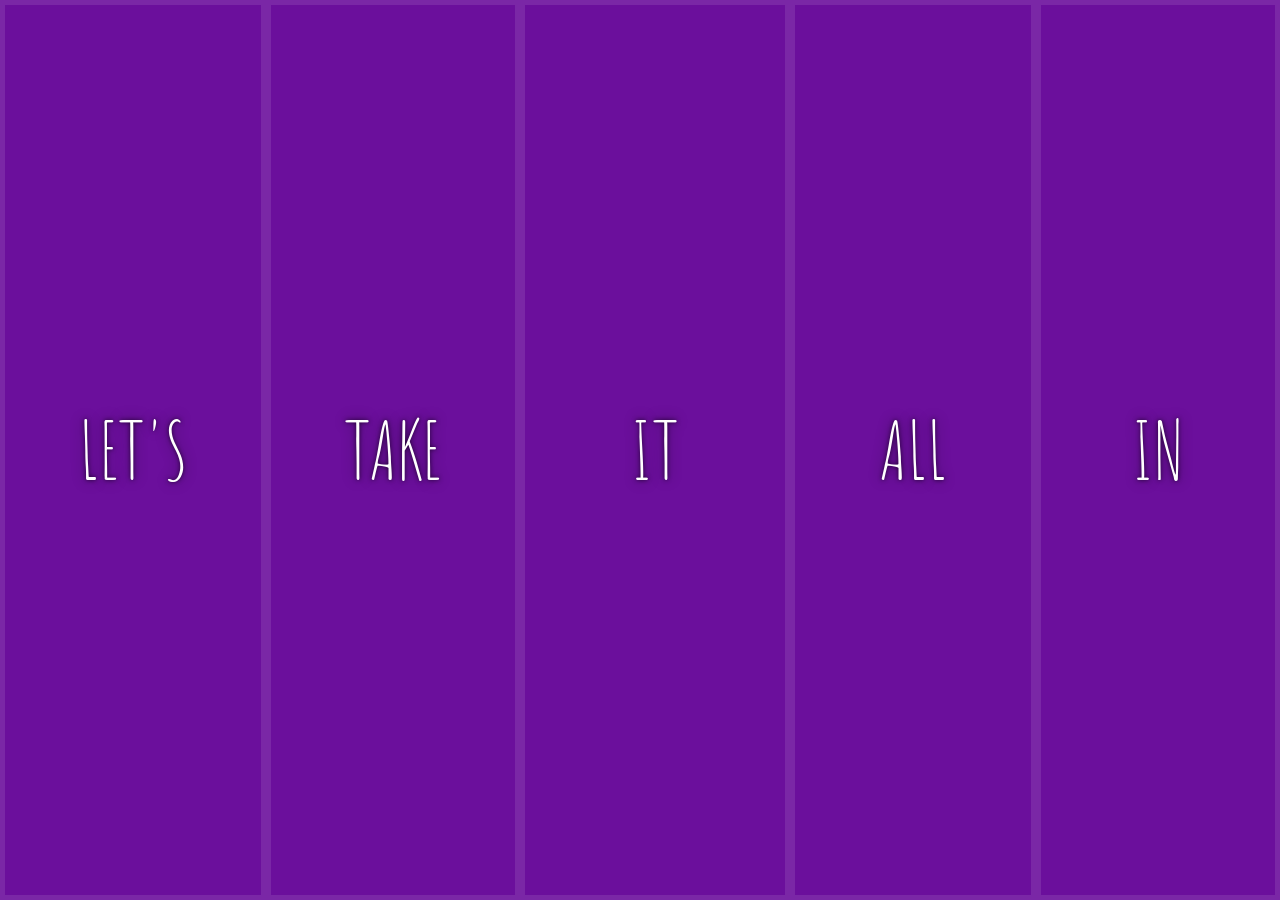
<file: js30/05 - Flex Panel Gallery/index-START.html>
<!doctype html>
<html lang="en">
  <head>
    <meta charset="UTF-8" />
    <title>Flex Panels 💪</title>
    <link
      href="https://fonts.googleapis.com/css?family=Amatic+SC"
      rel="stylesheet"
      type="text/css"
    />
    <link rel="icon" href="https://fav.farm/🔥" />
  </head>
  <body>
    <style>
      html {
        box-sizing: border-box;
        background: #ffc600;
        font-family: 'helvetica neue';
        font-size: 20px;
        font-weight: 200;
      }

      body {
        margin: 0;
      }

      *,
      *:before,
      *:after {
        box-sizing: inherit;
      }

      .panels {
        min-height: 100vh;
        overflow: hidden;
        display: flex;
      }

      .panel {
        background: #6b0f9c;
        box-shadow: inset 0 0 0 5px rgba(255, 255, 255, 0.1);
        color: white;
        text-align: center;
        align-items: center;
        /* Safari transitionend event.propertyName === flex */
        /* Chrome + FF transitionend event.propertyName === flex-grow */
        display: flex;
        flex-direction: column;
        justify-content: center;
        align-items: center;
        flex-grow: 1;
        transition:
          font-size 0.7s cubic-bezier(0.61, -0.19, 0.7, -0.11),
          flex 0.7s cubic-bezier(0.61, -0.19, 0.7, -0.11),
          background 0.2s;
        font-size: 20px;
        background-size: cover;
        background-position: center;
        cursor: pointer;
      }

      .panel1 {
        background-image: url(https://images.unsplash.com/photo-1443891238287-325a8fddd0f7?w=1500&h=1500);
      }
      .panel2 {
        background-image: url(https://cdn.pixabay.com/photo/2017/08/07/16/48/green-2605621_1280.jpg);
      }
      .panel3 {
        background-image: url(https://images.unsplash.com/photo-1465188162913-8fb5709d6d57?w=1500&h=1500);
      }
      .panel4 {
        background-image: url(https://images.unsplash.com/photo-1442522772768-9032b6d10e3e?w=1500&h=1500);
      }
      .panel5 {
        background-image: url(https://images.unsplash.com/photo-1465156799763-2c087c332922?w=1500&h=1500);
      }

      /* Flex Children */
      .panel > * {
        margin: 0;
        width: 100%;
        transition: transform 0.5s;
        flex: 1 0 auto;
        display: flex;
        align-items: center;
        justify-content: center;
      }

      .panel p {
        text-transform: uppercase;
        font-family: 'Amatic SC', cursive;
        text-shadow:
          0 0 4px rgba(0, 0, 0, 0.72),
          0 0 14px rgba(0, 0, 0, 0.45);
        font-size: 2em;
      }

      .panel p:nth-child(2) {
        font-size: 4em;
      }

      .panel.open {
        font-size: 40px;
        flex-grow: 8;
      }

      .panel p:nth-child(1) {
        transform: translateY(-100%);
      }

      .panel p:nth-child(3) {
        transform: translateY(100%);
      }

      .panel.open p:nth-child(1),
      .panel.open p:nth-child(3) {
        transform: translateY(0);
      }
    </style>

    <div class="panels">
      <div class="panel panel1">
        <p>Hey</p>
        <p>Let's</p>
        <p>Dance</p>
      </div>
      <div class="panel panel2">
        <p>Give</p>
        <p>Take</p>
        <p>Receive</p>
      </div>
      <div class="panel panel3">
        <p>Experience</p>
        <p>It</p>
        <p>Today</p>
      </div>
      <div class="panel panel4">
        <p>Give</p>
        <p>All</p>
        <p>You can</p>
      </div>
      <div class="panel panel5">
        <p>Life</p>
        <p>In</p>
        <p>Motion</p>
      </div>
    </div>

    <script>
      const panelElements = document.querySelectorAll('.panel');
      panelElements.forEach((panelEl) =>
        panelEl.addEventListener('click', () =>
          panelEl.classList.toggle('open')
        )
      );
    </script>
  </body>
</html>
</file>
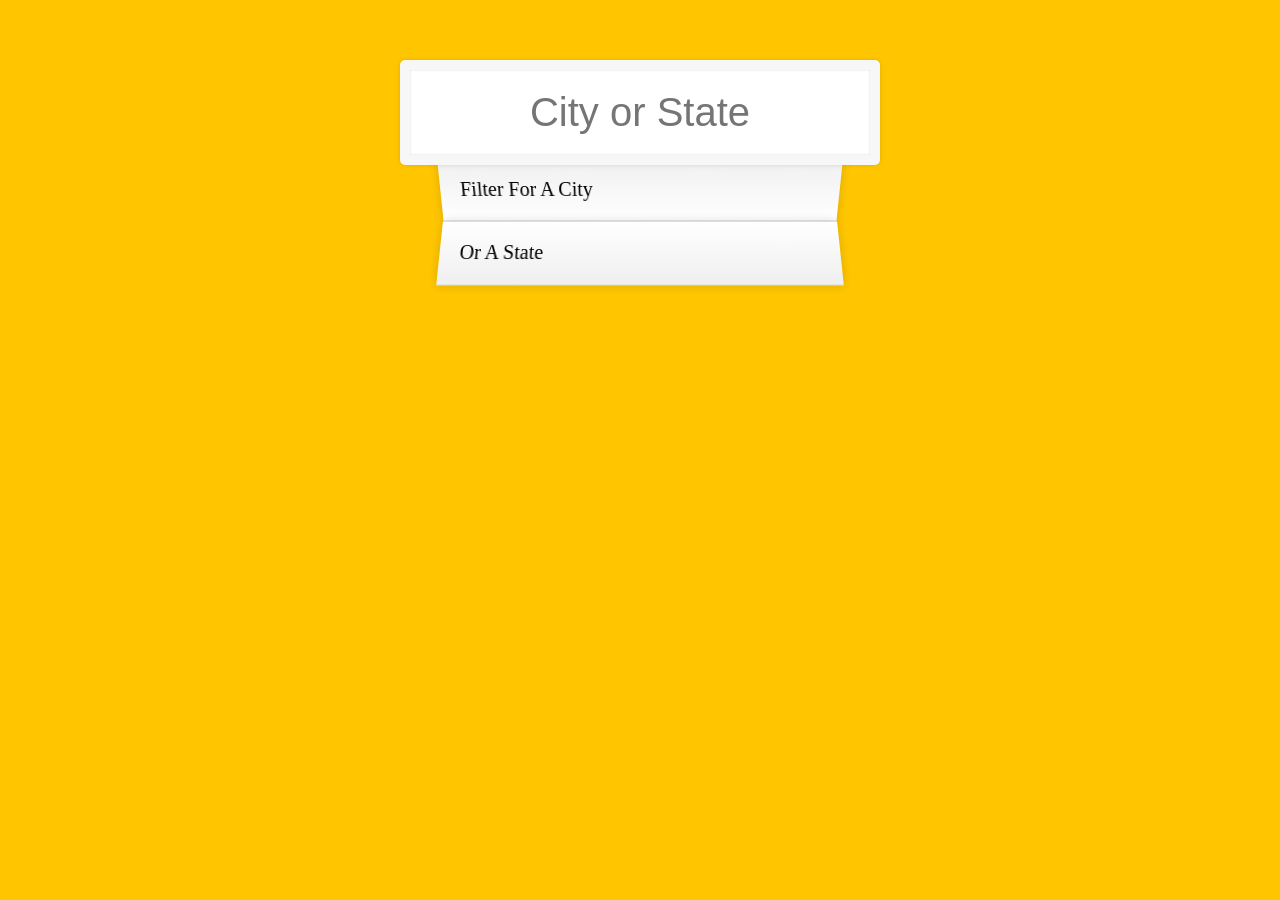
<file: js30/06 - Type Ahead/index-FINISHED.html>
<!DOCTYPE html>
<html lang="en">
<head>
  <meta charset="UTF-8">
  <title>Type Ahead 👀</title>
  <link rel="stylesheet" href="style.css">
  <link rel="icon" href="https://fav.farm/✅" />
</head>
<body>

  <form class="search-form">
    <input type="text" class="search" placeholder="City or State">
    <ul class="suggestions">
      <li>Filter for a city</li>
      <li>or a state</li>
    </ul>
  </form>
<script>
const endpoint = 'https://gist.githubusercontent.com/Miserlou/c5cd8364bf9b2420bb29/raw/2bf258763cdddd704f8ffd3ea9a3e81d25e2c6f6/cities.json';

const cities = [];
fetch(endpoint)
  .then(blob => blob.json())
  .then(data => cities.push(...data));

function findMatches(wordToMatch, cities) {
  return cities.filter(place => {
    // here we need to figure out if the city or state matches what was searched
    const regex = new RegExp(wordToMatch, 'gi');
    return place.city.match(regex) || place.state.match(regex)
  });
}

function numberWithCommas(x) {
  return x.toString().replace(/\B(?=(\d{3})+(?!\d))/g, ',');
}

function displayMatches() {
  const matchArray = findMatches(this.value, cities);
  const html = matchArray.map(place => {
    const regex = new RegExp(this.value, 'gi');
    const cityName = place.city.replace(regex, `<span class="hl">${this.value}</span>`);
    const stateName = place.state.replace(regex, `<span class="hl">${this.value}</span>`);
    return `
      <li>
        <span class="name">${cityName}, ${stateName}</span>
        <span class="population">${numberWithCommas(place.population)}</span>
      </li>
    `;
  }).join('');
  suggestions.innerHTML = html;
}

const searchInput = document.querySelector('.search');
const suggestions = document.querySelector('.suggestions');

searchInput.addEventListener('change', displayMatches);
searchInput.addEventListener('keyup', displayMatches);

</script>
  </body>
</html>
</file>
<file: js30/19 - Webcam Fun/style.css>
html {
  box-sizing: border-box;
}

*, *:before, *:after {
  box-sizing: inherit;
}

html {
  font-size: 10px;
  background: #ffc600;
}

.photobooth {
  background: white;
  max-width: 150rem;
  margin: 2rem auto;
  border-radius: 2px;
}

/*clearfix*/
.photobooth:after {
  content: '';
  display: block;
  clear: both;
}

.photo {
  width: 100%;
  float: left;
}

.player {
  position: absolute;
  top: 20px;
  right: 20px;
  width:200px;
}

/*
  Strip!
*/

.strip {
  padding: 2rem;
}

.strip img {
  width: 100px;
  overflow-x: scroll;
  padding: 0.8rem 0.8rem 2.5rem 0.8rem;
  box-shadow: 0 0 3px rgba(0,0,0,0.2);
  background: white;
}

.strip a:nth-child(5n+1) img { transform: rotate(10deg); }
.strip a:nth-child(5n+2) img { transform: rotate(-2deg); }
.strip a:nth-child(5n+3) img { transform: rotate(8deg); }
.strip a:nth-child(5n+4) img { transform: rotate(-11deg); }
.strip a:nth-child(5n+5) img { transform: rotate(12deg); }
</file>
<file: js30/01 - JavaScript Drum Kit/style.css>
html {
  font-size: 10px;
  background: url('./background.jpg') bottom center;
  background-size: cover;
}

body,html {
  margin: 0;
  padding: 0;
  font-family: sans-serif;
}

.keys {
  display: flex;
  min-height: 100vh;
  align-items: center;
  justify-content: center;
}

.key {
  flex: 1;
  border: .4rem solid black;
  border-radius: .5rem;
  margin: 1rem;
  font-size: 1.5rem;
  padding: 1rem .5rem;
  transition: all .07s ease;
  width: 10rem;
  text-align: center;
  color: white;
  background: rgba(0,0,0,0.4);
  text-shadow: 0 0 .5rem black;
}

.playing {
  transform: scale(1.1);
  border-color: #ffc600;
  box-shadow: 0 0 1rem #ffc600;
}

kbd {
  display: block;
  font-size: 4rem;
}

.sound {
  font-size: 1.2rem;
  text-transform: uppercase;
  letter-spacing: .1rem;
  color: #ffc600;
}
</file>
<file: js30/06 - Type Ahead/style.css>
html {
  box-sizing: border-box;
  background: #ffc600;
  font-family: 'helvetica neue';
  font-size: 20px;
  font-weight: 200;
}

*,
*:before,
*:after {
  box-sizing: inherit;
}

input {
  width: 100%;
  padding: 20px;
}

.search-form {
  max-width: 400px;
  margin: 50px auto;
}

input.search {
  margin: 0;
  text-align: center;
  outline: 0;
  border: 10px solid #f7f7f7;
  width: 120%;
  left: -10%;
  position: relative;
  top: 10px;
  z-index: 2;
  border-radius: 5px;
  font-size: 40px;
  box-shadow:
    0 0 5px rgba(0, 0, 0, 0.12),
    inset 0 0 2px rgba(0, 0, 0, 0.19);
}

.suggestions {
  margin: 0;
  padding: 0;
  position: relative;
  /*perspective: 20px;*/
}

.suggestions li {
  background: white;
  list-style: none;
  border-bottom: 1px solid #d8d8d8;
  box-shadow: 0 0 10px rgba(0, 0, 0, 0.14);
  margin: 0;
  padding: 20px;
  transition: background 0.2s;
  display: flex;
  justify-content: space-between;
  text-transform: capitalize;
}

.suggestions li:nth-child(even) {
  transform: perspective(100px) rotateX(3deg) translateY(2px) scale(1.001);
  background: linear-gradient(to bottom, #ffffff 0%, #efefef 100%);
}

.suggestions li:nth-child(odd) {
  transform: perspective(100px) rotateX(-3deg) translateY(3px);
  background: linear-gradient(to top, #ffffff 0%, #efefef 100%);
}

span.population {
  font-size: 15px;
}

.hl {
  background: #ffc600;
}

li {
  display: flex;
  justify-content: space-between;
  align-items: center;
}
</file>
